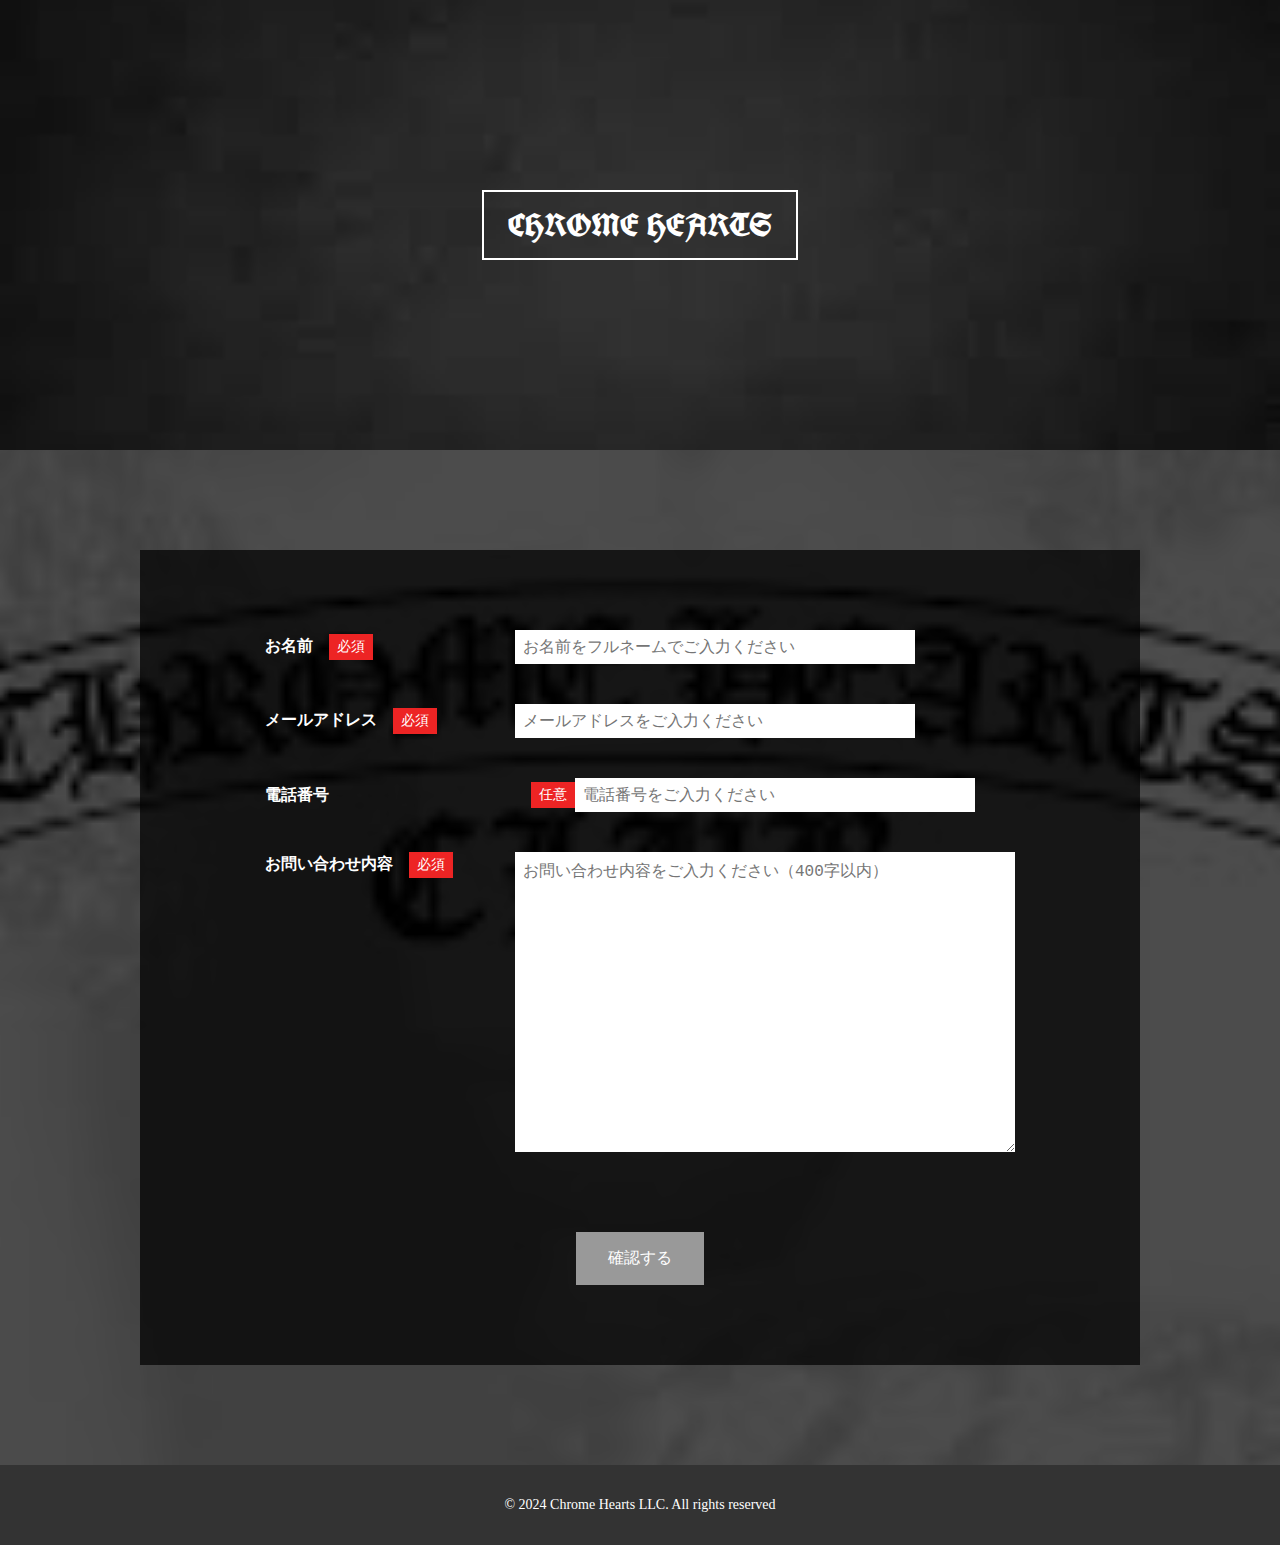
<file: design/index.html>
<!doctype html>
<html lang="ja">
  <head>
    <meta charset="utf-8">
    <!-- レスポンシブ -->
    <meta name="viewport" content="width=device-width, initial-scale=1.0">
    <title>フォーム</title>
    <link rel="stylesheet" href="css/style.css">
  </head>
  <body>
    <header>
      <link rel="preconnect" href="https://fonts.googleapis.com">
<link rel="preconnect" href="https://fonts.gstatic.com" crossorigin>
<link href="https://fonts.googleapis.com/css2?family=UnifrakturCook:wght@700&display=swap" rel="stylesheet">
      <h1>chrome hearts</h1>
    </header>

    <main >
      <form action="confirm.html">
        <label id="user-name" class="form-item">
          <p class="form-heading">お名前<span class="require">必須</span></p>
          <input type="text" placeholder="お名前をフルネームでご入力ください" required>
        </label>

        <label id="user-email" class="form-item">
          <p class="form-heading">メールアドレス<span class="require">必須</span></p>
          <input type="email" placeholder="メールアドレスをご入力ください" required>
        </label>

        <label id="user-tel" class="form-item">
          <p class="form-heading">電話番号</p><span class="optional">任意</span></p>
          <input type="tel" placeholder="電話番号をご入力ください" required>
        </label>

        <label id="contact-content" class="form-item">
          <p class="form-heading">お問い合わせ内容<span class="require">必須</span></p>
          <textarea placeholder="お問い合わせ内容をご入力ください（400字以内）"></textarea>
        </label>

        <div class="btn-area">
          <button id="btn_confirm" class="btn">確認する</button>
        </div>
      </form>
    </main>

    <footer>
      <small class="copyright">&copy; 2024 Chrome Hearts LLC. All rights reserved</small>
    </footer>
  </body>
</html>
</file>
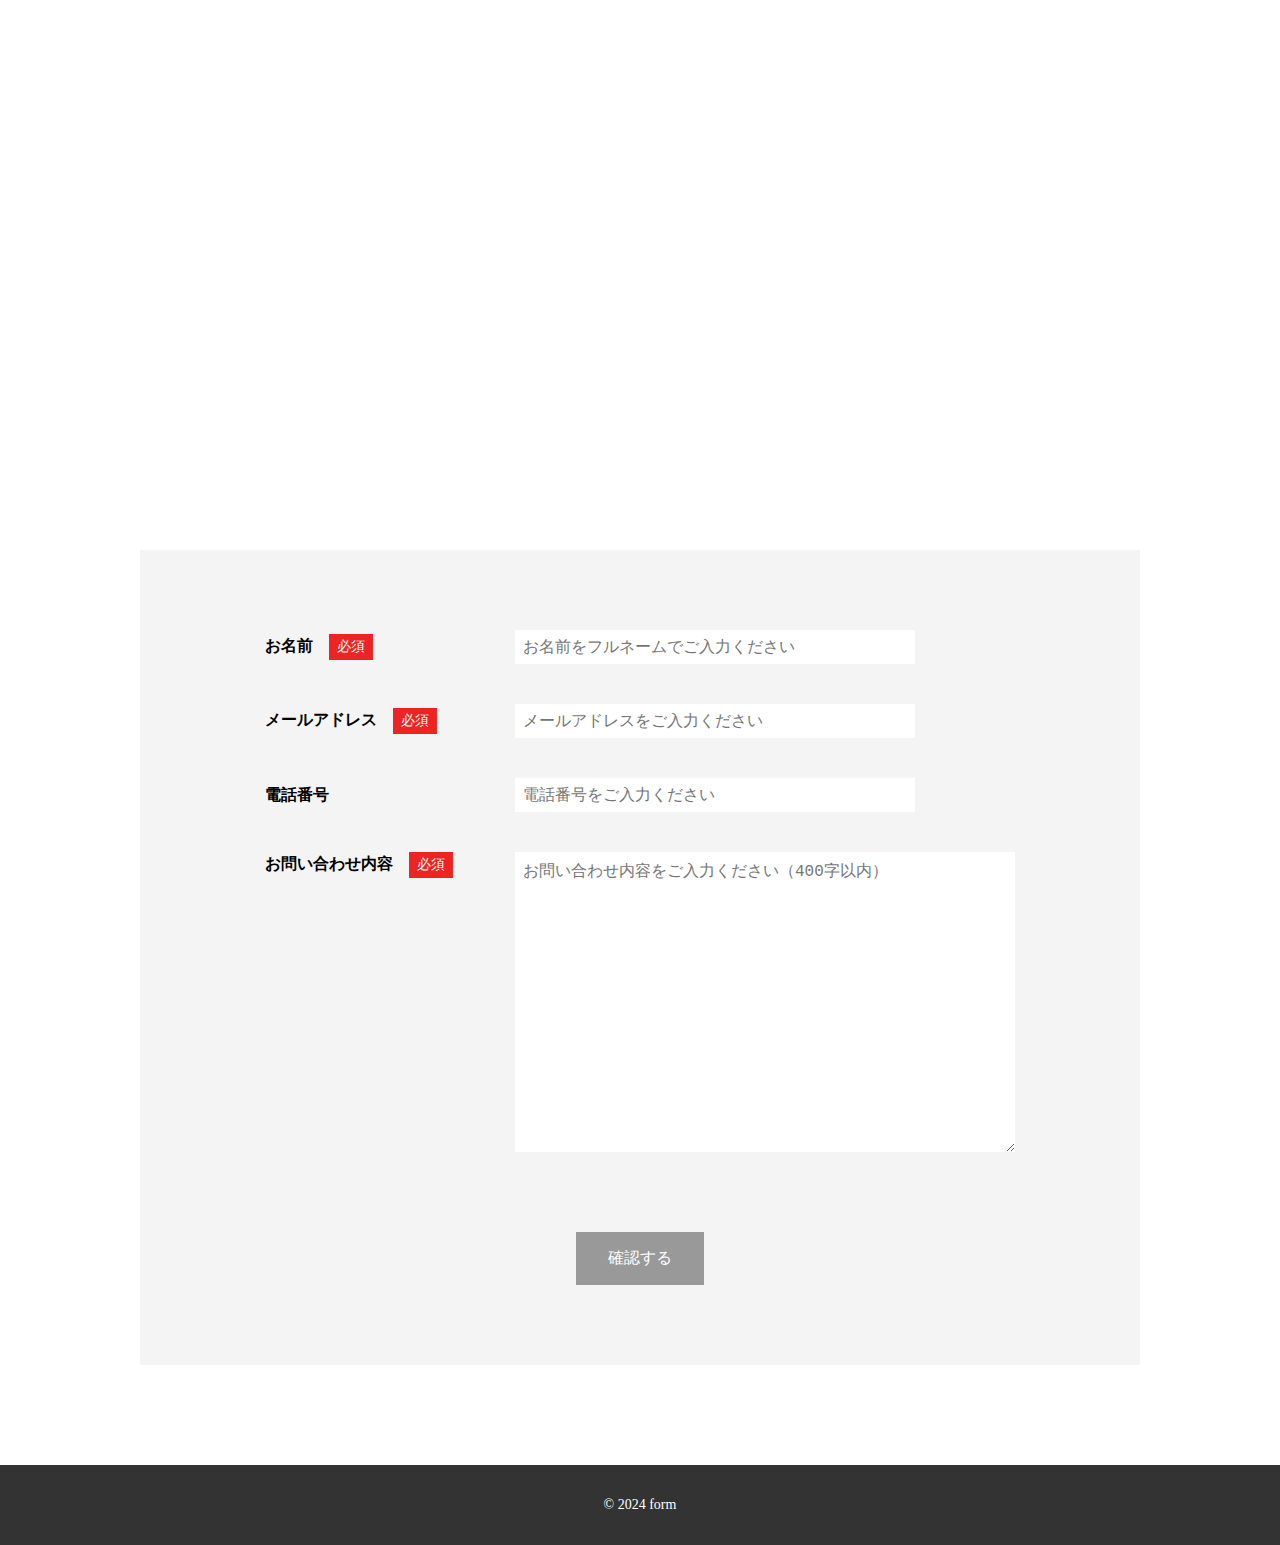
<file: wireframe/index.html>
<!doctype html>
<html lang="ja">
  <head>
    <meta charset="utf-8">
    <!-- レスポンシブ -->
    <meta name="viewport" content="width=device-width, initial-scale=1.0">
    <title>フォーム</title>
    <link rel="stylesheet" href="css/style.css">
  </head>
  <body>
    <header>
      <h1>contact</h1>
    </header>

    <main>
      <form>
        <label id="user-name" class="form-item">
          <p class="form-heading">お名前<span class="require">必須</span></p>
          <input type="text" placeholder="お名前をフルネームでご入力ください" required>
        </label>

        <label id="user-email" class="form-item">
          <p class="form-heading">メールアドレス<span class="require">必須</span></p>
          <input type="email" placeholder="メールアドレスをご入力ください" required>
        </label>

        <label id="user-tel" class="form-item">
          <p class="form-heading">電話番号</p>
          <input type="tel" placeholder="電話番号をご入力ください" required>
        </label>

        <label id="contact-content" class="form-item">
          <p class="form-heading">お問い合わせ内容<span class="require">必須</span></p>
          <textarea placeholder="お問い合わせ内容をご入力ください（400字以内）"></textarea>
        </label>

        <div class="btn-area">
          <button id="btn_confirm" class="btn">確認する</button>
        </div>
      </form>
    </main>

    <footer>
      <small class="copyright">&copy; 2024 form</small>
    </footer>
  </body>
</html>
</file>
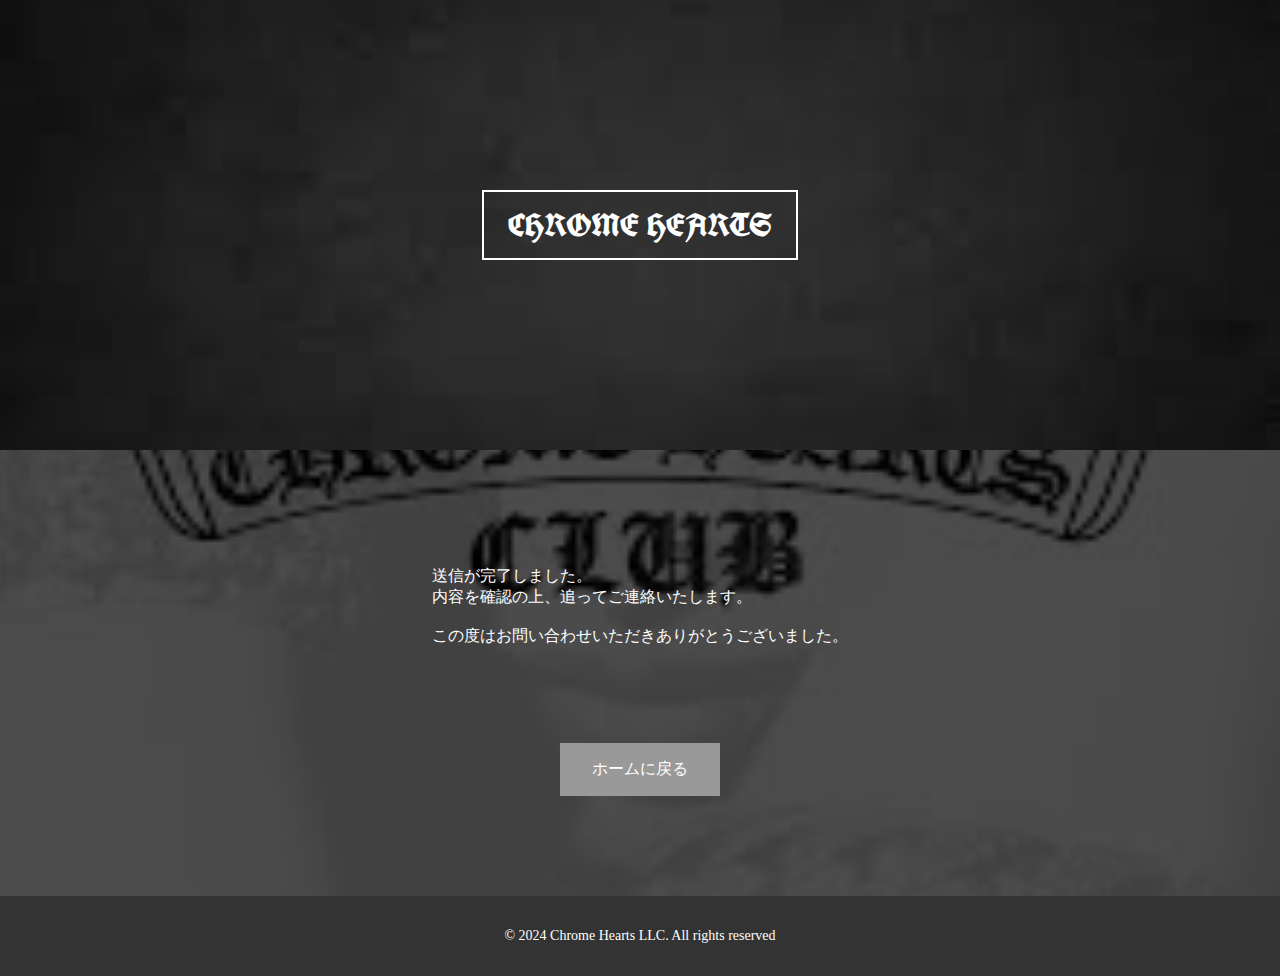
<file: design/complete.html>
<!doctype html>
<html lang="ja">
  <head>
    <meta charset="utf-8">
    <!-- レスポンシブ -->
    <meta name="viewport" content="width=device-width, initial-scale=1.0">
    <title>送信完了 | フォーム</title>
    <link rel="stylesheet" href="css/style.css">
  </head>
  <body id="complete">
    <header>
      <link rel="preconnect" href="https://fonts.googleapis.com">
<link rel="preconnect" href="https://fonts.gstatic.com" crossorigin>
<link href="https://fonts.googleapis.com/css2?family=UnifrakturCook:wght@700&display=swap" rel="stylesheet">
      <h1>chrome hearts</h1>
    </header>

    <main>
      <p>
        送信が完了しました。<br>
        内容を確認の上、追ってご連絡いたします。<br>
        <br>
        この度はお問い合わせいただきありがとうございました。
      </p>
      <div class="btn-area">
        <button id="btn_home" class="btn"onclick="location.href='./index.html'">ホームに戻る</button>
      </div>
    </main>

    <footer>
      <small class="copyright">&copy; 2024 Chrome Hearts LLC. All rights reserved</small>
    </footer>
  </body>
</html>
</file>
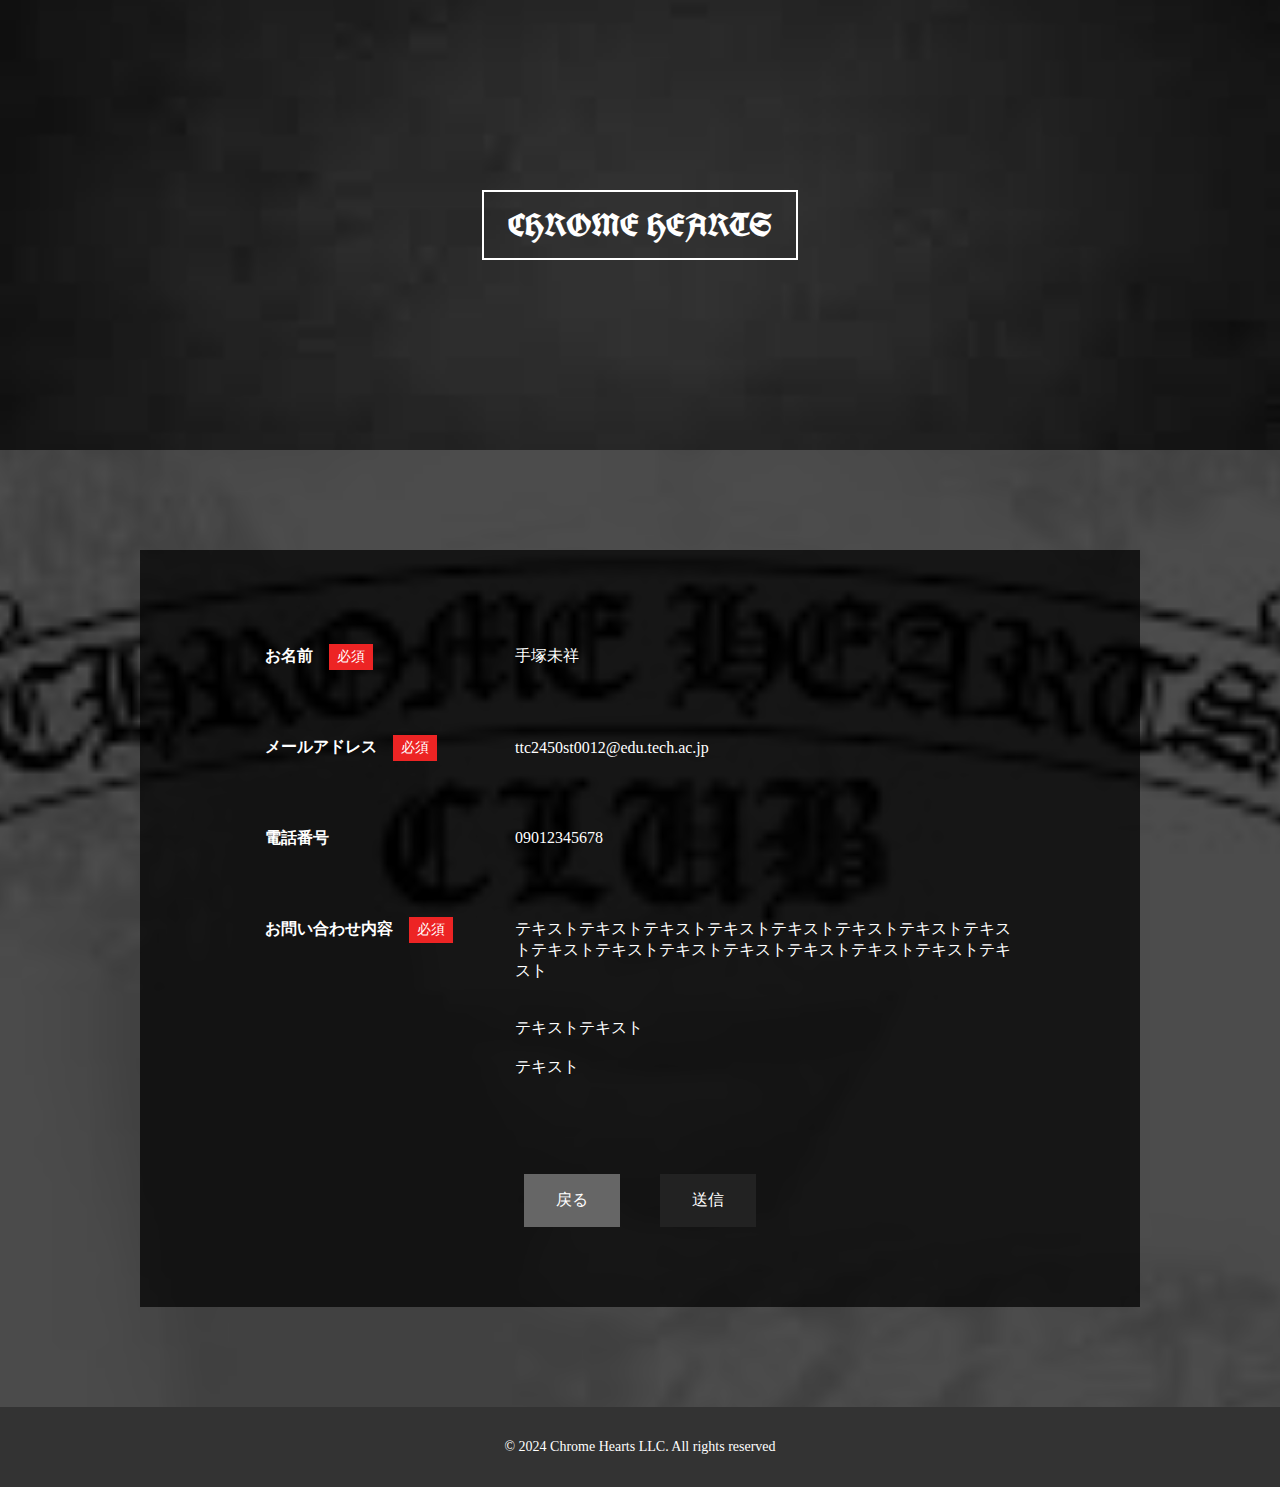
<file: design/confirm.html>
<!doctype html>
<html lang="ja">
  <head>
    <meta charset="utf-8">
    <!-- レスポンシブ -->
    <meta name="viewport" content="width=device-width, initial-scale=1.0">
    <title>確認画面 | フォーム</title>
    <link rel="stylesheet" href="css/style.css">
  </head>
  <body id="confirm">
    <header>
      <link rel="preconnect" href="https://fonts.googleapis.com">
<link rel="preconnect" href="https://fonts.gstatic.com" crossorigin>
<link href="https://fonts.googleapis.com/css2?family=UnifrakturCook:wght@700&display=swap" rel="stylesheet">
      <h1>chrome hearts</h1>
    </header> 

    <main>
      <form action="confirm.html">
        <div id="user-name" class="form-item">
          <p class="form-heading">お名前<span class="require">必須</span></p>
          <p class="form-entered">手塚未祥</p>
        </div>

        <div id="user-email" class="form-item">
          <p class="form-heading">メールアドレス<span class="require">必須</span></p>
          <p class="form-entered">ttc2450st0012@edu.tech.ac.jp</p>
        </div>

        <div id="user-tel" class="form-item">
          <p class="form-heading">電話番号</p>
          <p class="form-entered">09012345678</p>
        </div>

        <div id="contact-content" class="form-item">
          <p class="form-heading">お問い合わせ内容<span class="require">必須</span></p>
          <p class="form-entered">テキストテキストテキストテキストテキストテキストテキストテキストテキストテキストテキストテキストテキストテキストテキストテキスト<br><br><br>テキストテキスト<br><br>テキスト</p>
        </div>

        <div class="btn-area">
          <button id="btn_back" class="btn" type="button" onclick="location.href='./index.html'">戻る</button>
          <button id="btn_submit" class="btn" type="button" onclick="location.href='./complete.html'">送信</button>
        </div>
      </form>
    </main>

    <footer>
      <small class="copyright">&copy; 2024 Chrome Hearts LLC. All rights reserved</small>
    </footer>
  </body>
</html>
</file>
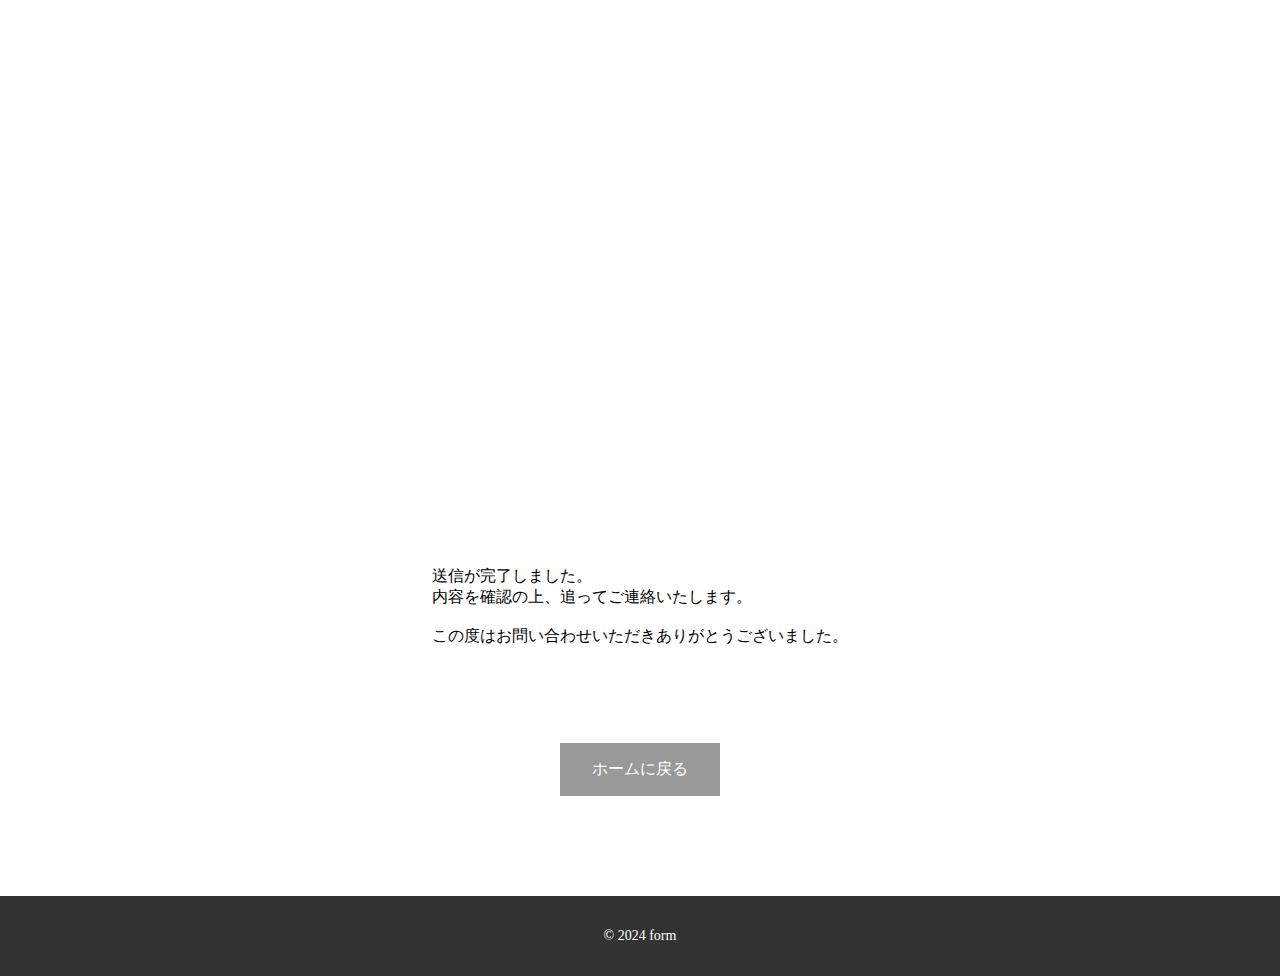
<file: wireframe/complete.html>
<!doctype html>
<html lang="ja">
  <head>
    <meta charset="utf-8">
    <!-- レスポンシブ -->
    <meta name="viewport" content="width=device-width, initial-scale=1.0">
    <title>送信完了 | フォーム</title>
    <link rel="stylesheet" href="css/style.css">
  </head>
  <body id="complete">
    <header>
      <h1>contact</h1>
    </header>

    <main>
      <p>
        送信が完了しました。<br>
        内容を確認の上、追ってご連絡いたします。<br>
        <br>
        この度はお問い合わせいただきありがとうございました。
      </p>
      <div class="btn-area">
        <button id="btn_home" class="btn"onclick="location.href='./index.html'">ホームに戻る</button>
      </div>
    </main>

    <footer>
      <small class="copyright">&copy; 2024 form</small>
    </footer>
  </body>
</html>
</file>
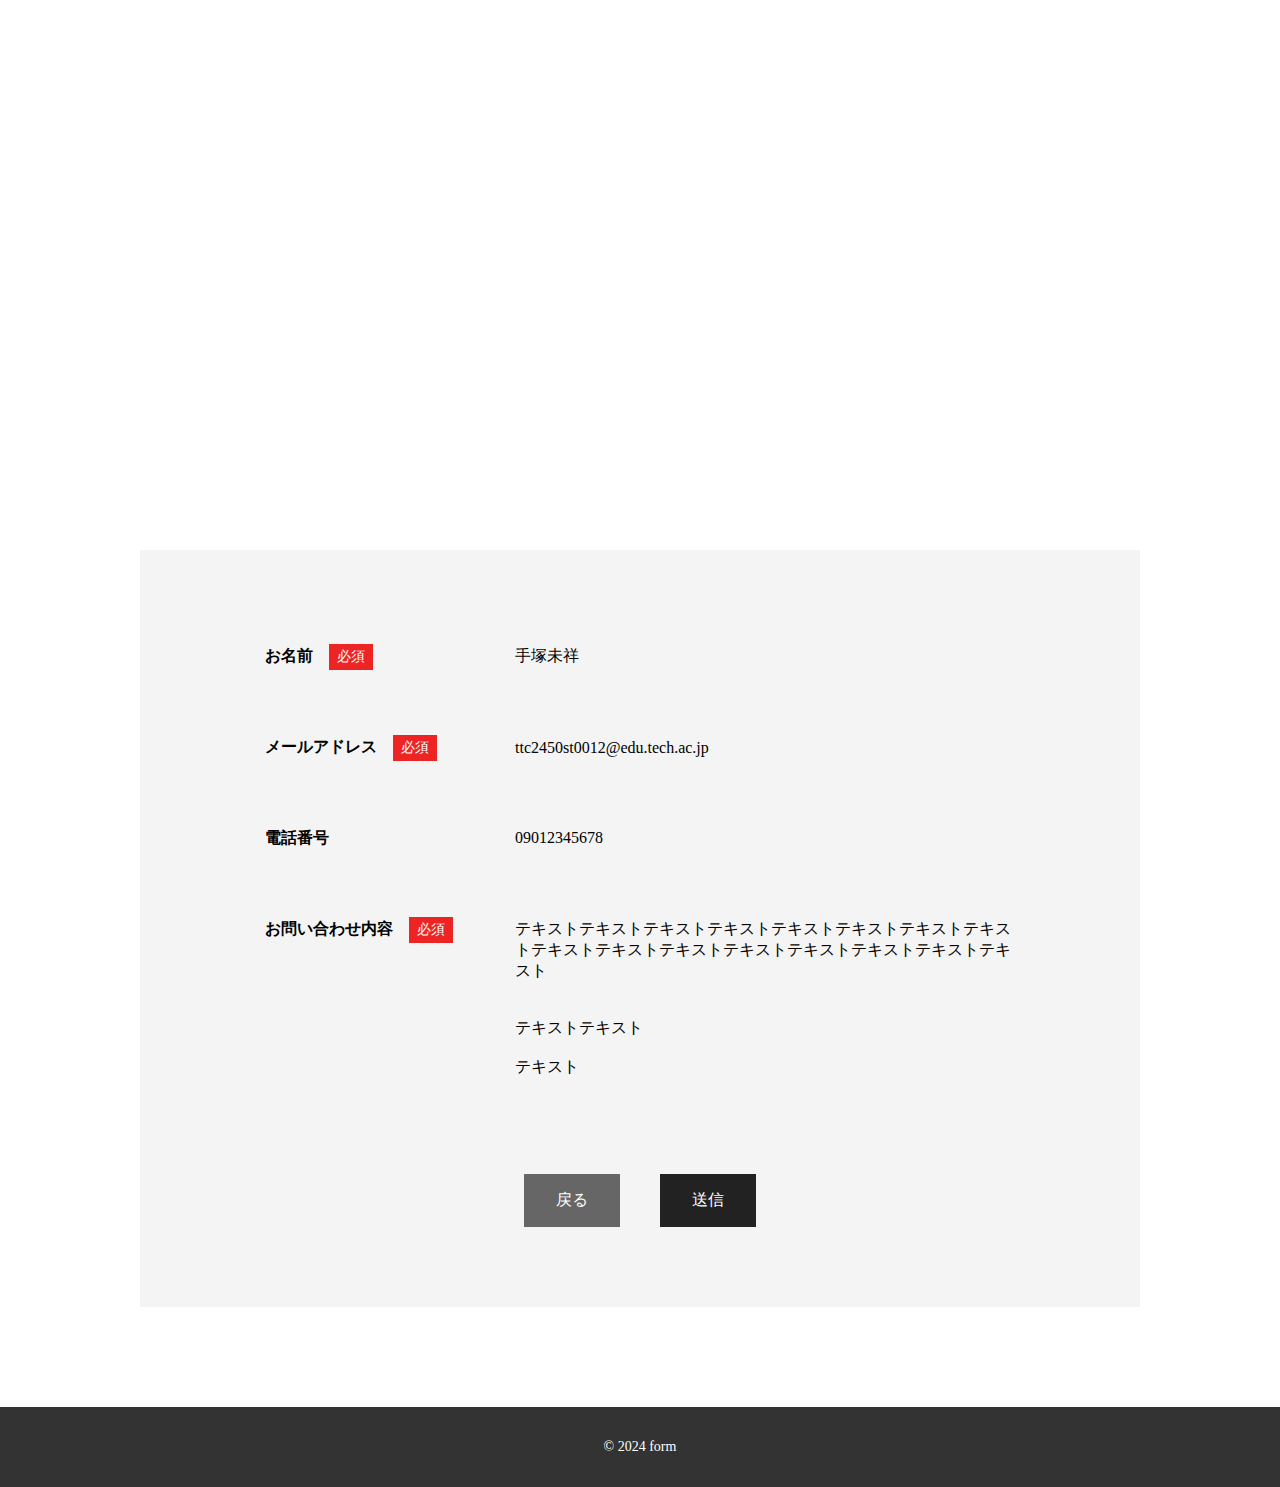
<file: wireframe/confirm.html>
<!doctype html>
<html lang="ja">
  <head>
    <meta charset="utf-8">
    <!-- レスポンシブ -->
    <meta name="viewport" content="width=device-width, initial-scale=1.0">
    <title>確認画面 | フォーム</title>
    <link rel="stylesheet" href="css/style.css">
  </head>
  <body id="confirm">
    <header>
      <h1>contact</h1>
    </header> 

    <main>
      <form action="confirm.html">
        <div id="user-name" class="form-item">
          <p class="form-heading">お名前<span class="require">必須</span></p>
          <p class="form-entered">手塚未祥</p>
        </div>

        <div id="user-email" class="form-item">
          <p class="form-heading">メールアドレス<span class="require">必須</span></p>
          <p class="form-entered">ttc2450st0012@edu.tech.ac.jp</p>
        </div>

        <div id="user-tel" class="form-item">
          <p class="form-heading">電話番号</p>
          <p class="form-entered">09012345678</p>
        </div>

        <div id="contact-content" class="form-item">
          <p class="form-heading">お問い合わせ内容<span class="require">必須</span></p>
          <p class="form-entered">テキストテキストテキストテキストテキストテキストテキストテキストテキストテキストテキストテキストテキストテキストテキストテキスト<br><br><br>テキストテキスト<br><br>テキスト</p>
        </div>

        <div class="btn-area">
          <button id="btn_back" class="btn" type="button" onclick="location.href='./index.html'">戻る</button>
          <button id="btn_submit" class="btn" type="button" onclick="location.href='./complete.html'">送信</button>
        </div>
      </form>
    </main>

    <footer>
      <small class="copyright">&copy; 2024 form</small>
    </footer>
  </body>
</html>
</file>
<file: design/css/style.css>
@charset "utf-8";
/****************************
* ページ共通
*****************************/
* {
  box-sizing: border-box;
}

body {
  margin: 0;
  background: url(../image/crm.jpg) center / cover no-repeat;

}

/********************
* ヘッダー
*********************/
header {
  width: 100%;
  height: 450px;
  background: url(../image/black.jpg) center / cover no-repeat;
  display: flex;
  justify-content: center;
  align-items: center;
   font-family: 'UnifrakturCook';
}
h1 {
  color: #fff;
  text-transform: uppercase;
  font-size: 32px;
  padding: 12px 24px;
  border: 2px solid #fff;
  font-family: 'UnifrakturCook', cursive;
}
/********************
* メイン
*********************/
main {
  padding: 100px 0;
  color: #fff;
  background-color: rgba(0, 0, 0, 0.7); /* 黒色の背景で不透明度70% */
}

/********************
* フッター
*********************/
footer {
  display: flex;
  justify-content: center;
  align-items: center;
  width: 100%;
  height: 80px;
  background: #333;
}
.copyright {
  font-size: 14px;
  color: #fff;
}

/********************
* フォーム
*********************/
form {
  /* グレーのエリアの全体幅 */
  width: 1000px;
  max-width: 100%;
  /* 左右余白 = (項目<250px>＋ 入力欄<500px>) / 2 */
  padding: 80px 125px;
  margin: auto;
  background-color: rgba(0, 0, 0, 0.7);
  
}

/*** 項目 ***/
.form-item {
  display: flex;
  align-items: center;
}
.form-item + .form-item {
  margin-top: 40px;
}
/* 見出し */
.form-heading {
  width: 250px;
  font-weight: bold;
  margin: 0;
}
/* 必須 */
.require {
  color: #fff;
  background: #ed2424;
  font-weight: normal;
  padding: 4px 8px;
  display: inline-block;
  font-size: 14px;
  margin-left: 16px;
}
/* 任意 */
.optional {
  color: #fff;
  background: #ed2424;
  font-weight: normal;
  padding: 4px 8px;
  display: inline-block;
  font-size: 14px;
  margin-left: 16px;
}
/* 入力欄（１行） */
input {
  width: 400px;
  max-width: 100%;
  padding: 8px;
  border: none;
  font-size: 16px;
  line-height: 1.0;
}
/* 入力欄（複数行） */
textarea {
  width: 500px;
  max-width: 100%;
  min-height: 300px;
  padding: 8px;
  border: none;
  font-size: 16px;
  line-height: 1.6;
  resize: vertical;
}
#contact-content p {
  align-self: baseline;
}
/* ボタン（共通） */
.btn-area {
  margin-top: 80px;
  display: flex;
  justify-content: center;
}
button {
  padding: 16px 32px;
  color: #fff;
  font-size: 16px;
  border: none;
}
/* ボタン（確認） */
#btn_confirm {
  background: #999;
}

/****************************
* confirm.html（確認画面）
*****************************/

/* 入力済みエリア */
.form-entered {
  width: 500px;
  max-width: 100%;
}
/* ボタン（確認ページ） */
#confirm .btn-area {
  gap: 40px;
}
/* ボタン（戻る） */
#btn_back {
  background: #666;
}
/* ボタン（送信） */
#btn_submit {
  background: #222;
}

/****************************
* complete.html（送信完了）
*****************************/
#complete main {
  display: flex;
  flex-direction: column;
  align-items: center;
  min-height: calc(100vh - 450px - 80px);
}
/* ボタン（ホーム） */
#btn_home {
  background: #999;
}

/****************************
* レスポンシブ
*****************************/
@media screen and(max-width:402px){
  body{
    overflow-x: hidden;
  }

  header {
    height: 200px;
  }
  h1 {
    font-size: 24px;
  }

  main {
    padding: 0;
  }

  form {
    width: 100%;
    padding: 40px 8px;
  }
  .form-item{
    flex-direction: column;
    align-items: flex-start;
  }
  .form-heading {
    margin-bottom: 12px;
  }
  .form-item ,
  input,
  textarea,
  .form-entered {
    width: 100%;
  }
  .btn-area {
    margin-top: 40px;
  }

}
@import url(../UnifrakturCook/OFL.txt);


/********************
* 
*********************/

/***  ***/
</file>
<file: wireframe/css/style.css>
@charset "utf-8";
/****************************
* ページ共通
*****************************/
* {
  box-sizing: border-box;
}

body {
  margin: 0;
}

/********************
* ヘッダー
*********************/
header {
  width: 100%;
  height: 450px;
  background: url("https://placehold.jp/1440x450.png") center / cover no-repeat;
  display: flex;
  justify-content: center;
  align-items: center;
}
h1 {
  color: #fff;
  text-transform: uppercase;
  font-size: 32px;
  padding: 12px 24px;
  border: 2px solid #fff;
}
/********************
* メイン
*********************/
main {
  padding: 100px 0;
}

/********************
* フッター
*********************/
footer {
  display: flex;
  justify-content: center;
  align-items: center;
  width: 100%;
  height: 80px;
  background: #333;
}
.copyright {
  font-size: 14px;
  color: #fff;
}

/********************
* フォーム
*********************/
form {
  /* グレーのエリアの全体幅 */
  width: 1000px;
  /* 左右余白 = (項目<250px>＋ 入力欄<500px>) / 2 */
  padding: 80px 125px;
  margin: auto;
  background: #f4f4f4;
}

/*** 項目 ***/
.form-item {
  display: flex;
  align-items: center;
}
.form-item + .form-item {
  margin-top: 40px;
}
/* 見出し */
.form-heading {
  width: 250px;
  font-weight: bold;
  margin: 0;
}
/* 必須 */
.require {
  color: #fff;
  background: #ed2424;
  font-weight: normal;
  padding: 4px 8px;
  display: inline-block;
  font-size: 14px;
  margin-left: 16px;
}
/* 入力欄（１行） */
input {
  width: 400px;
  padding: 8px;
  border: none;
  font-size: 16px;
  line-height: 1.0;
}
/* 入力欄（複数行） */
textarea {
  width: 500px;
  min-height: 300px;
  padding: 8px;
  border: none;
  font-size: 16px;
  line-height: 1.6;
  resize: vertical;
}
#contact-content p {
  align-self: baseline;
}
/* ボタン（共通） */
.btn-area {
  margin-top: 80px;
  display: flex;
  justify-content: center;
}
button {
  padding: 16px 32px;
  color: #fff;
  font-size: 16px;
  border: none;
}
/* ボタン（確認） */
#btn_confirm {
  background: #999;
}

/****************************
* confirm.html（確認画面）
*****************************/

/* 入力済みエリア */
.form-entered {
  width: 500px;
}
/* ボタン（確認ページ） */
#confirm .btn-area {
  gap: 40px;
}
/* ボタン（戻る） */
#btn_back {
  background: #666;
}
/* ボタン（送信） */
#btn_submit {
  background: #222;
}

/****************************
* complete.html（送信完了）
*****************************/
#complete main {
  display: flex;
  flex-direction: column;
  align-items: center;
  min-height: calc(100vh - 450px - 80px);
}
/* ボタン（ホーム） */
#btn_home {
  background: #999;
}

/****************************
* レスポンシブ
*****************************/
@media screen and(max-width:402px){
  body{
    overflow-x: hidden;
  }

  header {
    height: 200px;
  }
  h1 {
    font-size: 24px;
  }

  main {
    padding: 0;
  }

  form {
    width: 100%;
    padding: 40px 8px;
  }
  .form-item{
    flex-direction: column;
    align-items: flex-start;
  }
  .form-heading {
    margin-bottom: 12px;
  }
  .form-item ,
  input,
  textarea,
  .form-entered {
    width: 100%;
  }
  .btn-area {
    margin-top: 40px;
  }

}

/********************
* 
*********************/

/***  ***/
</file>
